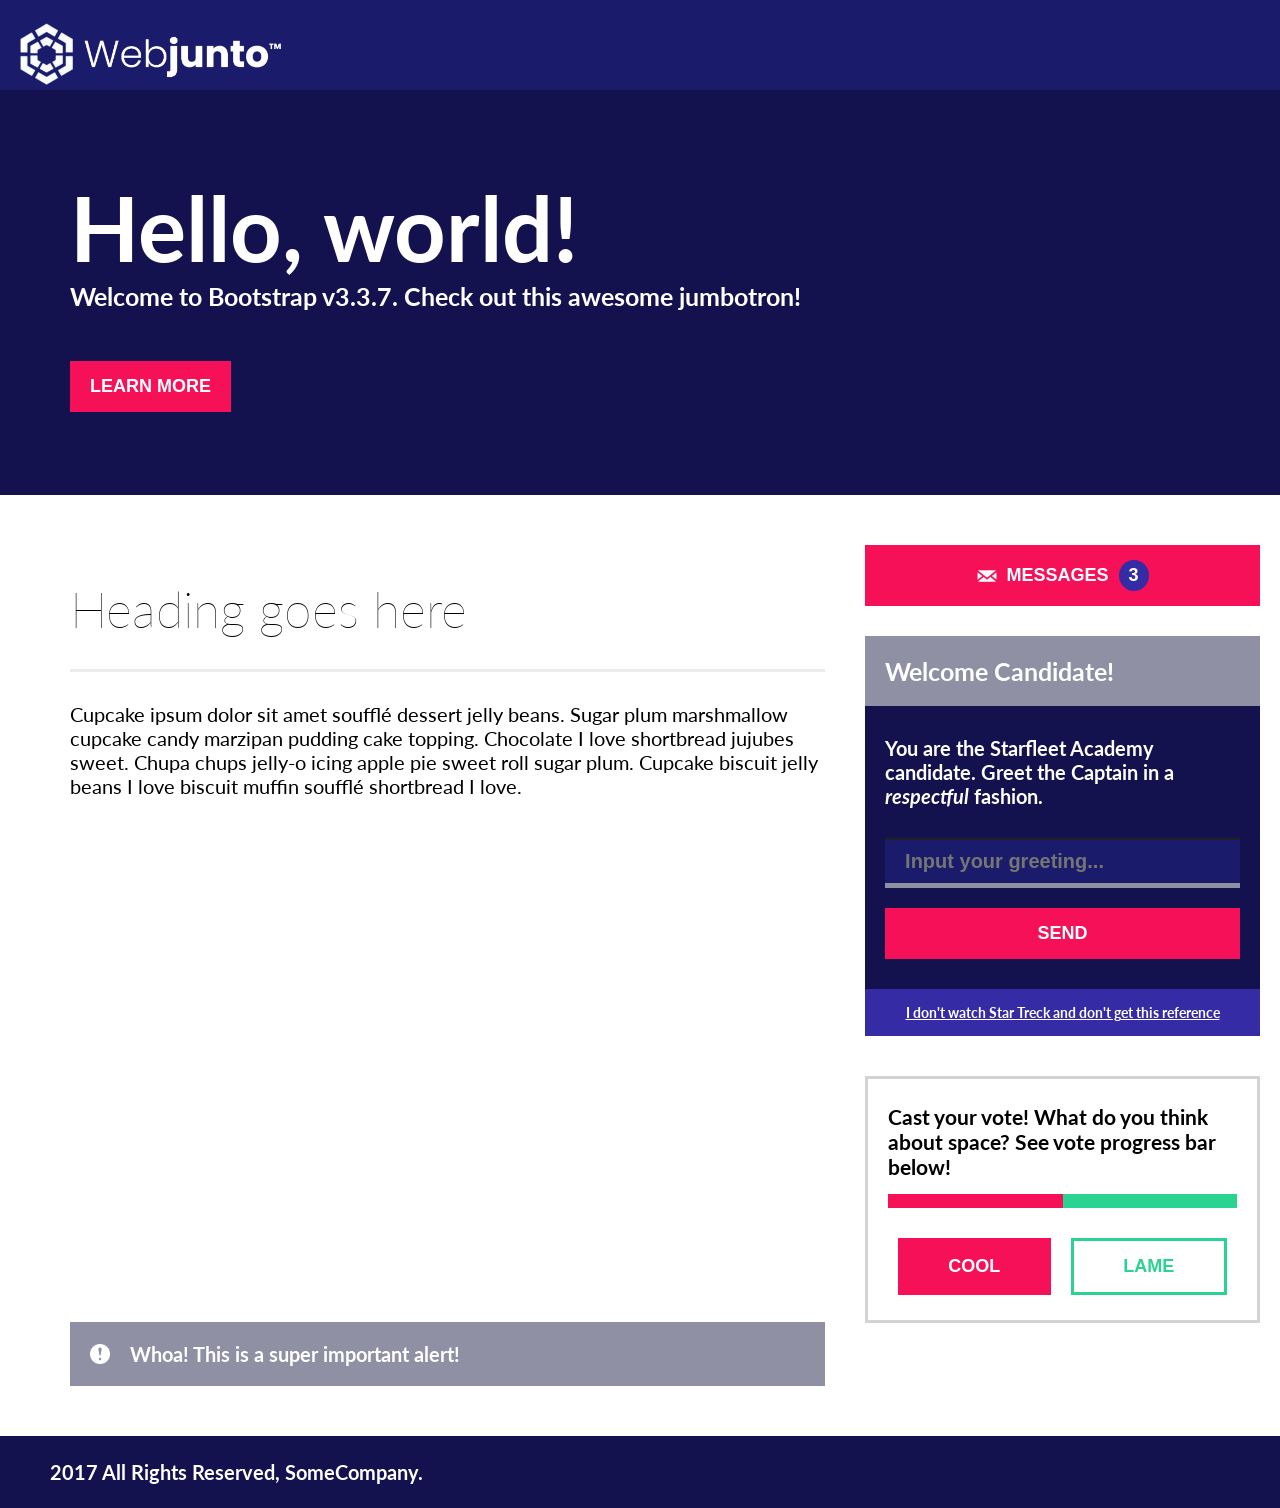
<file: lab 5/index.html>
<!DOCTYPE html>
<html>

<head>
    <title>Laboratory 5</title>
    <link href="https://fonts.googleapis.com/css2?family=Lato:wght@400;700&display=swap" rel="stylesheet">
    <link rel="stylesheet" href="lab5.css">
    <meta name="viewport" content="width=device-width", inital-scale="1.0">
</head>

<body class="font">
    <!--
        header hesgiin deed logotoi heseg
        -->
    <div class="header-top">
        <img src="img/somelogo.png" alt="somelogo">
    </div>
    <!--
        header hesgiin gol medeellin heseg
        -->
    <div class="header-main">
        <div class="column">
            <div class="hello-world font-bold font-white">Hello, world!</div>
            <div class="header-desc font-bold font-white">Welcome to Bootstrap v3.3.7. Check out this awesome jumbotron!
            </div>
            <button class="font-white font-bold" type="button">
                LEARN MORE
            </button>
        </div>
    </div>
    <!--
        gol bie heseg
        -->
    <div class="body">
        <div class="row">
            <!--
                ehnii bagana 
                -->
            <div class="column">
                <h1 class="heading">Heading goes here</h1>
                <p class="paragraph">Cupcake ipsum dolor sit amet soufflé dessert jelly beans. Sugar plum marshmallow
                    cupcake candy marzipan pudding cake topping. Chocolate I love shortbread jujubes sweet. Chupa chups
                    jelly-o icing apple pie sweet roll sugar plum. Cupcake biscuit jelly beans I love biscuit muffin
                    soufflé shortbread I love.</p>
                <iframe src="https://www.youtube.com/embed/icBDYkfxpMs?si=sMCKJIswU8KNMh33" title="YouTube video player"
                    frameborder="0"
                    allow="accelerometer; autoplay; clipboard-write; encrypted-media; gyroscope; picture-in-picture; web-share"
                    referrerpolicy="strict-origin-when-cross-origin" allowfullscreen></iframe>
                <div class="alert font-white font-bold">
                    <img src="img/exclamation-mark-in-a-circle.png" alt="alert icon">
                    Whoa! This is a super important alert!
                </div>
            </div>
            <!--
            2dh bagana
            -->
            <div class="column">
                <button class="font-bold font-white">
                    <img src="img/mail.png" alt="message icon">
                    MESSAGES
                    <div class="notif-number">3</div>
                </button>
                <!--
                2dh baganii bugludug heseg
                -->
                <div class="greet">
                    <div class="column">
                        <div class="greet-head font-white font-bold">Welcome Candidate!</div>
                        <div class="greet-body">
                            <p class="paragraph font-white font-bold">You are the Starfleet Academy candidate. Greet the
                                Captain in a
                                <i>respectful</i> fashion.
                            </p>
                            <input type="text" name="greet" size="70%" placeholder="Input your greeting..."
                                class="font-bold">
                            <button class="font-bold font-white" type="button">SEND</button>
                        </div>
                        <div class="greet-footer font-white font-bold"><u>I don't watch Star Treck and don't get this
                                reference</u></div>
                    </div>
                </div>
                <div class="vote font-bold">
                    Cast your vote! What do you think about space? See vote progress bar below!
                    <div class="row">
                        <div class="progress-bar-left"></div>
                        <div class="progress-bar-right"></div>
                    </div>
                    <div class="row">
                        <button class="button font-white font-bold" type="button">COOL</button>
                        <button class="button font-bold" type="button">LAME</button>
                    </div>
                </div>
            </div>
        </div>
    </div>
    <!--
        dood on bolon "All rights received" ntrtei heseg-->
    <div class="footer font-white font-bold">
        2017 All Rights Reserved, SomeCompany.
    </div>
</body>

</html>
</file>
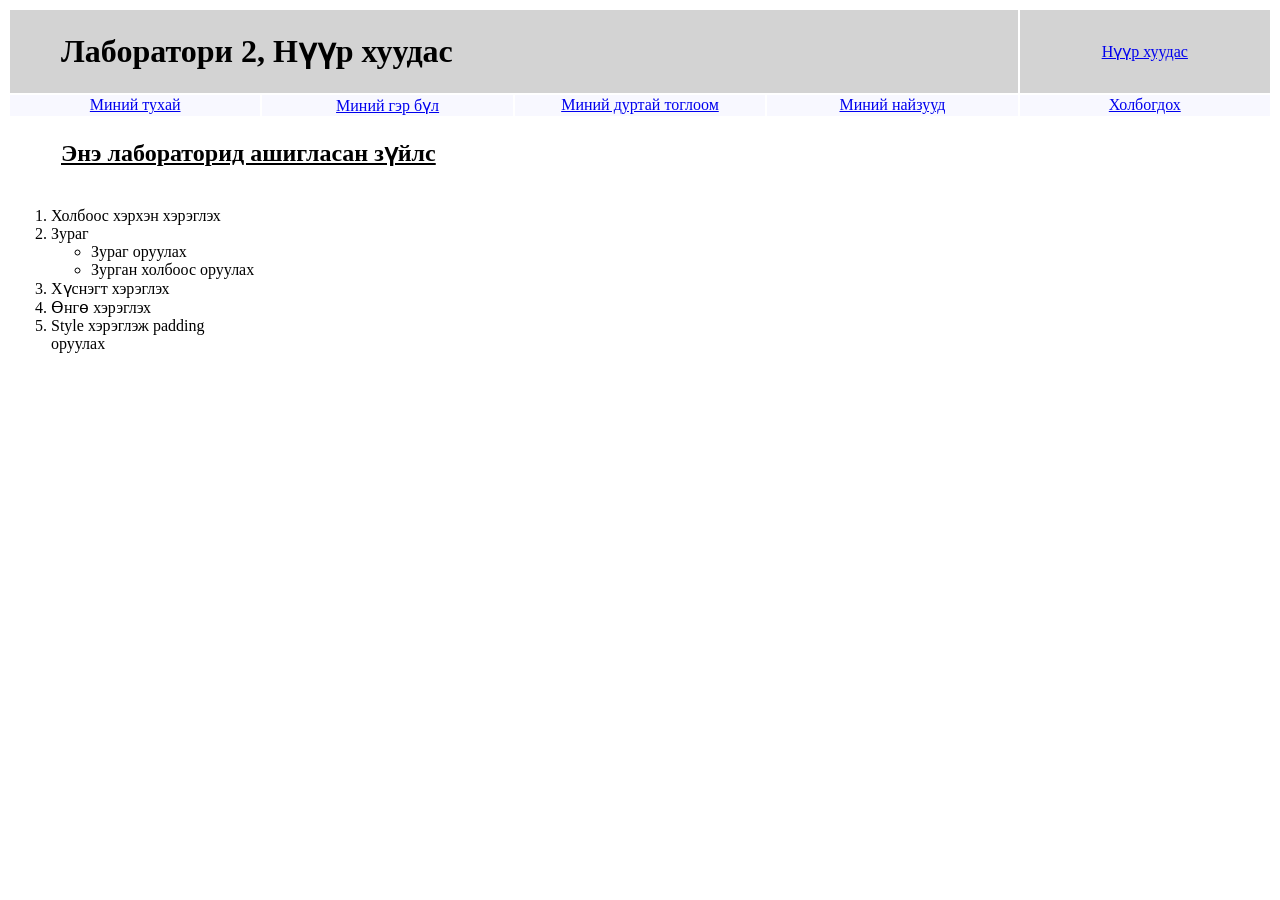
<file: lab1/index.html>
<!DOCTYPE html>
<html>
    <head>
        <title>Nuur huudas</title>
    </head>
    <body>
        <style>
            .zai{
                padding-left: 50px;
            }
        </style>
        <Table width="100%">
            <tr bgcolor="lightgray">
                <td colspan="4" width="80%">
                    <h1 class="zai">Лаборатори 2, Нүүр хуудас</h1>
                </td>
                <td align="center" width="20%">
                    <a href="index.html">Нүүр хуудас</a>
                </td>
            </tr>
            <tr bgcolor="ghostwhite">
                <td witdh="20%" align="center">
                    <a href="miniituhai.html">Миний тухай</a>
                </td>
                <td width="20%" align="center">
                    <a href="gerbul.html">Миний гэр бүл</a>
                </td>
                <td width="20%" align="center">
                    <a href="togloom.html">Миний дуртай тоглоом</a>
                </td>
                <td width="20%" align="center">
                    <a href="naizuud.html">Миний найзууд</a>
                </td>
                <td width="20%" align="center">
                    <a href="holbogdoh.html">Холбогдох</a>
                </td>
            </tr>

            <tr>
                <td colspan="5" width="100%" height="20%">
                    <h2 class="zai"><u>Энэ лабораторид ашигласан зүйлс</u></h2>
                </td>
            </tr>

            <tr>
            <td>
                <ol>
                    <li>Холбоос хэрхэн хэрэглэх</li>
                    <li>Зураг
                        <ul>
                            <li>Зураг оруулах</li>
                            <li>Зурган холбоос оруулах</li>
                        </ul>
                    </li>
                    <li>Хүснэгт хэрэглэх</li>
                    <li>Өнгө хэрэглэх</li>
                    <li>Style хэрэглэж padding оруулах</li>
                </ol>
            </td>
            </tr>
        </Table>
    </body>
</html>
</file>
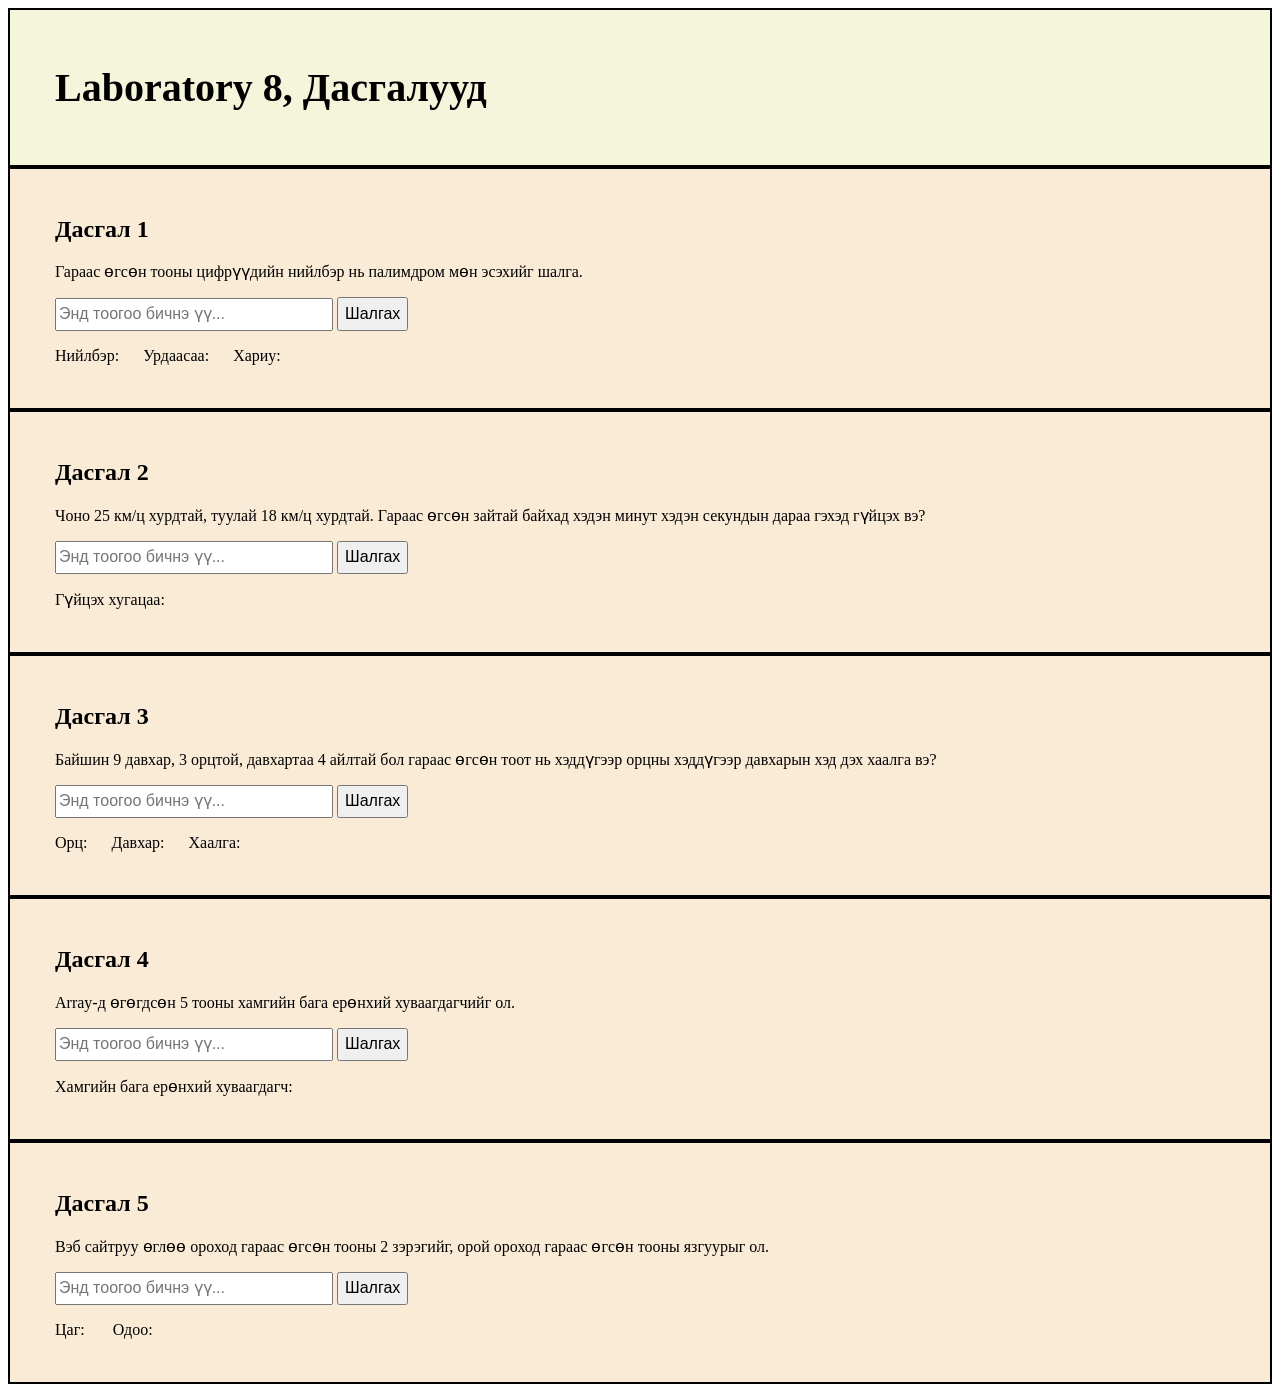
<file: lab8/index.html>
<!DOCTYPE html>
<html>
    <head>
        <title>Laboratory 8</title>
        <meta charset="UTF-8">
        <link rel="stylesheet" href="styles.css">
    </head>

    <body>
        <div class="border">
            <h1>Laboratory 8, Дасгалууд</h1>
        </div>
        <div class="border">
            <h2>Дасгал 1</h2>
            <p>Гараас өгсөн тооны цифрүүдийн нийлбэр нь палимдром мөн эсэхийг шалга.</p>
            <input type="text" placeholder="Энд тоогоо бичнэ үү..." class="text-input" id="das1-input">
            <button class="button" onclick="das1()">Шалгах</button>
            <p>
                Нийлбэр: <span id="das1-sum"></span>&nbsp&nbsp&nbsp&nbsp 
                Урдаасаа: <span id="das1-esreg"></span> &nbsp&nbsp&nbsp&nbsp 
                Хариу: <span id="das1-result"></span></p>
        </div>
        <div class="border">
            <h2>Дасгал 2</h2>
            <p>Чоно 25 км/ц хурдтай, туулай 18 км/ц хурдтай. Гараас өгсөн зайтай байхад хэдэн минут хэдэн секундын дараа гэхэд гүйцэх вэ?</p>
            <input type="text" placeholder="Энд тоогоо бичнэ үү..." class="text-input"id="das2-input">
            <button class="button" onclick="das2()">Шалгах</button>
            <p>
                Гүйцэх хугацаа: <span id="das2-result"></span>
            </p>
        </div>
        <div class="border">
            <h2>Дасгал 3</h2>
            <p>Байшин 9 давхар, 3 орцтой, давхартаа 4 айлтай бол гараас өгсөн тоот нь хэддүгээр орцны хэддүгээр давхарын хэд дэх хаалга вэ?</p>
            <input type="text" placeholder="Энд тоогоо бичнэ үү..." class="text-input" id="das3-input">
            <button class="button" onclick="das3()">Шалгах</button>
            <p>
                Орц: <span id="das3-orts"></span> &nbsp&nbsp&nbsp&nbsp 
                Давхар: <span id="das3-davhar"></span> &nbsp&nbsp&nbsp&nbsp
                Хаалга: <span id="das3-haalga"></span>
            </p>
        </div>
        <div class="border">
            <h2>Дасгал 4</h2>
            <p>Array-д өгөгдсөн 5 тооны хамгийн бага ерөнхий хуваагдагчийг ол.</p>
            <input type="text" placeholder="Энд тоогоо бичнэ үү..." class="text-input" id="das4-input">
            <button class="button" onclick="das4()">Шалгах</button>
            <p>
                Хамгийн бага ерөнхий хуваагдагч: <span id="das4-result"></span>
            </p>
        </div>
        <div class="border">
            <h2>Дасгал 5</h2>
            <p>Вэб сайтруу өглөө ороход гараас өгсөн тооны 2 зэрэгийг, орой ороход гараас өгсөн тооны язгуурыг ол.</p>
            <input type="text" placeholder="Энд тоогоо бичнэ үү..." class="text-input" id="das5-input">
            <button class="button" onclick="das5()">Шалгах</button>
            <p>
                Цаг: <span id="das5-tsag"></span>&nbsp&nbsp&nbsp&nbsp&nbsp
                Одоо: <span id="das5-DoN"></span>&nbsp&nbsp&nbsp&nbsp&nbsp
                <span id="das5-result"></span> 
            </p>
        </div>
        <script src="script.js"></script>
    </body>
</html>
</file>
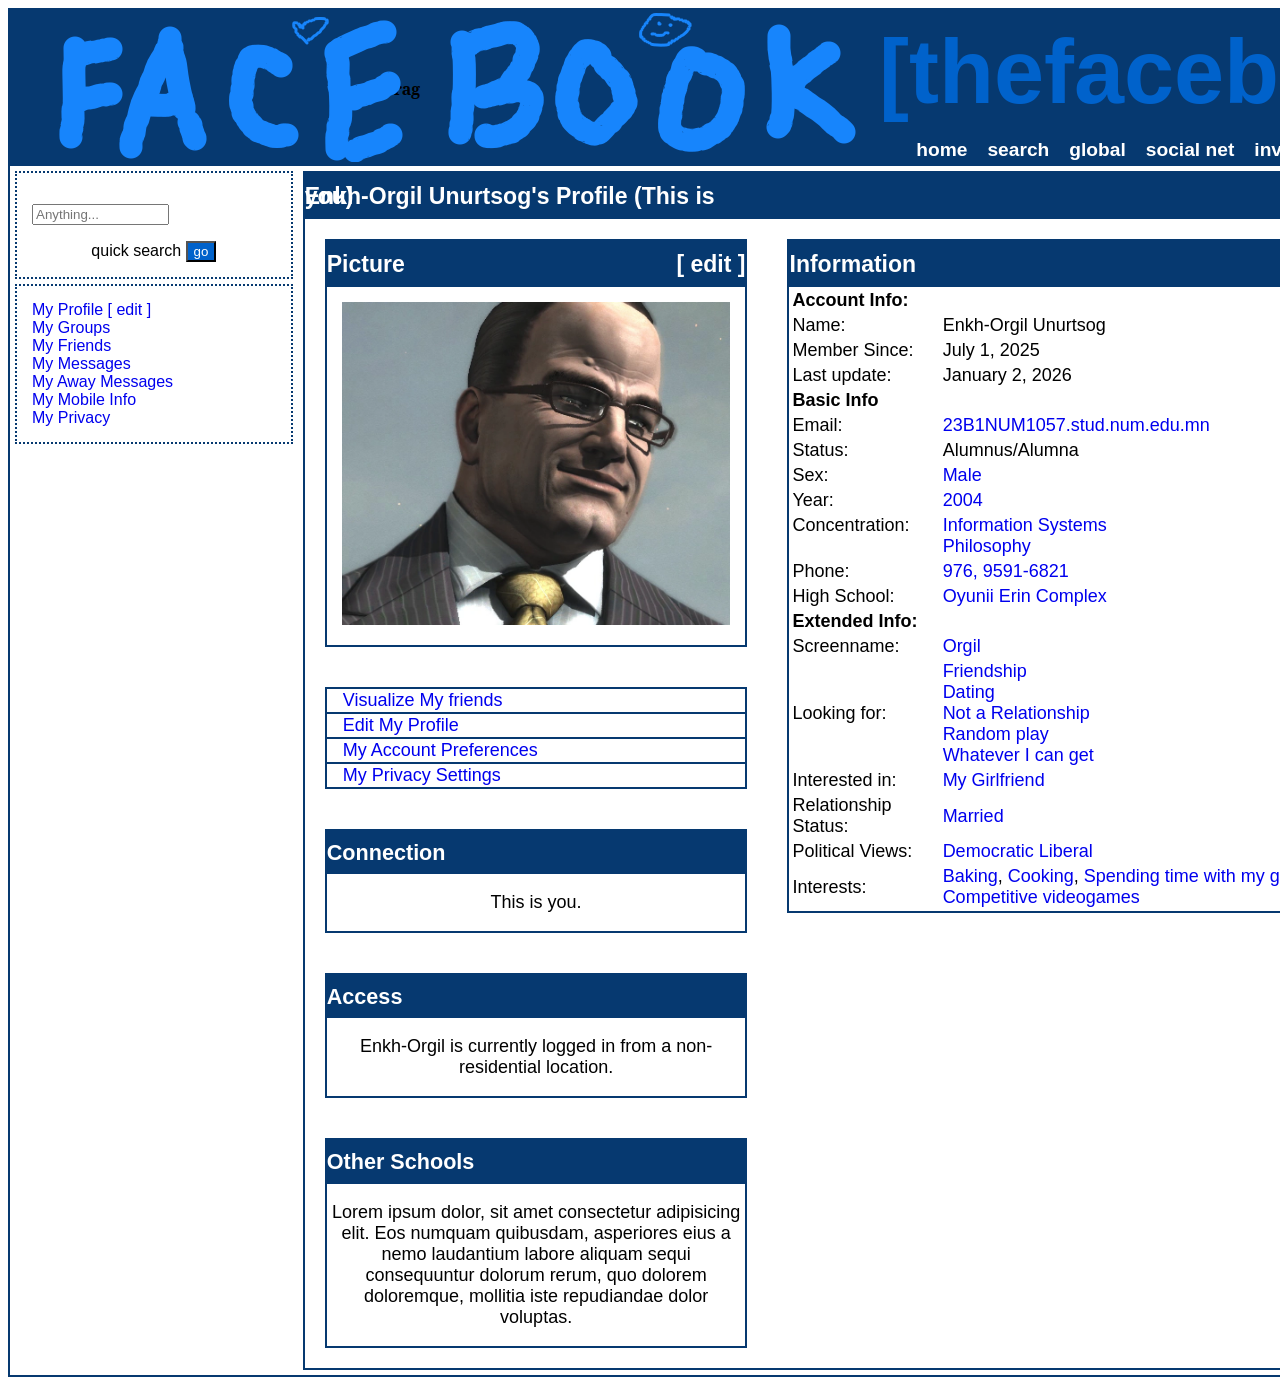
<file: facebook.html>
<!DOCTYPE html>
<html lang="en">

<head>
    <title>Laboratory 3</title>
    <link rel="stylesheet" href="facebook.css">
</head>
<!--
    ene bol deed taliin header heseg
    -->
<table width="100%" class="border" cellpadding="0px" cellspacing="0px">
    <tr class="deepbluebackground">
        <td width="40%" rowspan="2" colspan="2"><img src="img/Untitled.png"></td>
        <td width="60%">
            <h1 align="center">[thefacebook]</h1>
        </td>
    </tr>
    <tr class="deepbluebackground">
        <td>
            <!--
            end [thefacebook] hesgiin door oroh navigation bar
            -->
            <table width="30%" align="center" class="deepbluebackground border" cellpadding="0px" cellspacing="0px"
                style="font-size: larger;">
                <tr>
                    <td style="padding-left: 10px; padding-right: 10px;"><a class="whitefont boldfont font"
                            href="home.html">home</a></td>
                    <td style="padding-left: 10px; padding-right: 10px;"><a class="whitefont boldfont font"
                            href="search.html">search</a></td>
                    <td style="padding-left: 10px; padding-right: 10px;"><a class="whitefont boldfont font"
                            href="global.html">global</a></td>
                    <td style="padding-left: 10px; padding-right: 10px;"><a class="whitefont boldfont font"
                            href="socialnet.html">social&nbsp;net</a></td>
                    <td style="padding-left: 10px; padding-right: 10px;"><a class="whitefont boldfont font"
                            href="invite.html">invite</a></td>
                    <td style="padding-left: 10px; padding-right: 10px;"><a class="whitefont boldfont font"
                            href="faq.html">faq</a></td>
                    <td style="padding-left: 10px; padding-right: 10px;"><a class="whitefont boldfont font"
                            href="logout.html">logout</a></td>
                </tr>
            </table>
        </td>
    </tr>
    <!--
            Biy heseg
            -->
    <tr>
        <!--
                zuun taliin navigation bar bolon seatch
                -->
        <td valign="top" align="center" width="10%" padding="40px">
            <table width="100%" cellpadding="5px" cellspacing="5px">
                <tr>
                    <!--
                            quick search bar
                            -->
                    <td class="tasarhaiBorder padding font">
                        <form action="search">
                            <p>
                                <input type="text" name="search" size="15" placeholder="Anything...">
                            </p>
                            <p align="center" style="margin: 0; padding: 0">
                                quick search
                                <input type="submit" value="go" class="font, whitefont"
                                    style=" background-color: #0062cb;">
                            </p>
                        </form>
                    </td>
                </tr>
                <tr>
                    <!--
                            naviagtion list
                            -->
                    <td class="tasarhaiBorder font padding">
                        <ul>
                            <li><a href="myprofile.html">My Profile</a> <a href="profileedit.html">[ edit ] </a></li>
                            <li><a href="mygroups.html">My Groups</a></li>
                            <li><a href="myfriends.html">My Friends</a></li>
                            <li><a href="mymessages.html">My Messages</a></li>
                            <li><a href="myawaymessages.html">My Away Messages</a></li>
                            <li><a href="mymobileinfo.html">My Mobile Info</a></li>
                            <li><a href="myprivacy.html">My Privacy</a></li>
                        </ul>
                    </td>
                </tr>
            </table>
        </td>
        <!--
                biy heseg (article)
                -->
        <td style="padding: 5px;" colspan="4" valign="top">
            <table class="border" width="100%" cellpadding="0px" cellspacing="0px">
                <tr style="font-size: larger;">
                    <td style="font-size: larger;" class=" font whitefont deepbluebackground boldfont removepadding">
                        <p>Enkh-Orgil Unurtsog's Profile (This is you)</p>
                    </td>
                    <td style="font-size: larger;" class="deepbluebackground textright whitefont font boldfont">
                        Scranton
                    </td>
                </tr>
                <tr style="font-size: larger;">
                    <!--
                    profile dotorh zuragnii hesgiin garcig
                    -->
                    <td style="padding: 20px;" valign="top" witdh="40%">
                        <table class="border" width="100%" cellpadding="0px" cellspacing="0px">
                            <tr>
                                <td style="font-size: larger;" class=" font whitefont deepbluebackground removepadding boldfont">
                                    <p>Picture</p>
                                </td>
                                <td style="font-size: larger;" class=" removepadding deepbluebackground textright">
                                    <a class="font whitefont boldfont" href="pictureedit.html">[ edit ]</a>
                                </td>
                            </tr>
                            <!--
                            zuragaa oruulah heseg
                            -->
                            <tr>
                                <td colspan="2" class="padding"><img src="img/ArmstrongPortrait.webp" width="100%"
                                        height="autopx" alt="Profile zurag"> </td>
                            </tr>
                        </table>
                    </td>
                    <!--
                    information hesgiin garcig
                    -->
                    <td style="padding: 20px;" valign="top" width="60%" rowspan="5">
                        <table class="border" width="100%" cellpadding="0px" cellspacing="0px">
                            <tr>
                                <td style="font-size: larger;" class=" font whitefont deepbluebackground removepadding boldfont">
                                    <p>Information</p>
                                </td>
                                <td style="font-size: larger;" class=" removepadding deepbluebackground textright">
                                    <a class="font whitefont boldfont" href="informationedit.html">[ edit ]</a>
                                </td>
                            </tr>
                            <!--
                            information hesgiin medeelel
                            -->
                            <tr>
                                <td colspan="2">
                                    <table style="font-size: large; text-align: left;" width="100%" class="font">
                                        <!--
                                        account info heseg
                                        -->
                                        <tr>
                                            <td class="boldfont">
                                                Account Info:
                                            </td>
                                        </tr>
                                        <tr>
                                            <td>Name:</td>
                                            <td>Enkh-Orgil Unurtsog</td>
                                        </tr>
                                        <tr>
                                            <td>Member Since:</td>
                                            <td>July 1, 2025</td>
                                        </tr>
                                        <tr>
                                            <td>Last update:</td>
                                            <td>January 2, 2026</td>
                                        </tr>
                                        <!--
                                        basic info heseg
                                        -->
                                        <tr>
                                            <td class="boldfont">Basic Info</td>
                                            <td style="text-align: right;"> <a href="profileedit.html">[ edit ]</a></td>
                                        </tr>
                                        <tr>
                                            <td>Email:</td>
                                            <td><a href="mailto:23b1num1057.stud.num.edu.mn">23B1NUM1057.stud.num.edu.mn</a></td>
                                        </tr>
                                        <tr>
                                            <td>Status:</td>
                                            <td>Alumnus/Alumna</td>
                                        </tr>
                                        <tr>
                                            <td>Sex:</td>
                                            <td><a href="male.html">Male</a></td>
                                        </tr>
                                        <tr>
                                            <td>Year:</td>
                                            <td><a href="2005.html">2004</a></td>
                                        </tr>
                                        <tr>
                                            <td valign="top">Concentration:</td>
                                            <td><a href="informationSystems.html">Information Systems</a><br><a href="philosophy.html">Philosophy</a></td>
                                        </tr>
                                        <tr>
                                            <td>Phone:</td>
                                            <td><a href="utas.html">976, 9591-6821</a></td>
                                        </tr>
                                        <tr>
                                            <td>High School:</td>
                                            <td><a href="oyuniiErinComplex.html">Oyunii Erin Complex</a></td>
                                        </tr>
                                        <!--
                                        Extended info heseg
                                        -->
                                        <tr>
                                            <td class="boldfont">Extended Info:</td>
                                            <td style="text-align: right;"><a href="profileedit.html">[ edit ]</a></td>
                                        </tr>
                                        <tr>
                                            <td>Screenname:</td>
                                            <td><a href="index.html">Orgil</a></td>
                                        </tr>
                                        <tr>
                                            <td>Looking for:</td>
                                            <td>
                                                <a href="friendship.html">Friendship</a><br>
                                                <a href="dating.html">Dating</a><br>
                                                <a href="norelationship.html">Not a Relationship</a><br>
                                                <a href="randplay.html">Random play</a><br>
                                                <a href="whatever.html">Whatever I can get</a>
                                            </td>
                                        </tr>
                                        <tr>
                                            <td>Interested in:</td>
                                            <td><a href="gf.html">My Girlfriend</a></td>
                                        </tr>
                                        <tr>
                                            <td>Relationship Status:</td>
                                            <td><a href="married.html">Married</a></td>
                                        </tr>
                                        <tr>
                                            <td>Political Views:</td>
                                            <td><a href="democracy.html">Democratic Liberal</a></td>
                                        </tr>
                                        <tr>
                                            <td>Interests:</td>
                                            <td>
                                                <a href="baking.html">Baking</a>,
                                                <a href="cooking.html">Cooking</a>,
                                                <a href="gftime.html">Spending time with my girlfriend</a>,
                                                <a href="esports.html">Competitive videogames</a>
                                            </td>
                                        </tr>
                                    </table>
                                </td>
                            </tr>
                        </table>
                    </td>
                </tr>
                <!--
                zurag doorh husnegt
                -->
                <tr>
                    <td style="padding: 20px">
                        <table style="font-size: large;" class="border font" width="100%" cellspacing="0px">
                            <tr>
                                <td class="cellborder"> <a style="padding-left: 15px; padding-right: 5px;"
                                        href="friendlist.html">Visualize My friends</a></td>
                            </tr>
                            <tr>
                                <td class="cellborder"> <a style="padding-left: 15px; padding-right: 5px;"
                                        href="profileedit.html">Edit My Profile</a></td>
                            </tr>
                            <tr>
                                <td class="cellborder"> <a style="padding-left: 15px; padding-right: 5px;"
                                        href="accountpreference.html"> My Account Preferences</a></td>
                            </tr>
                            <tr>
                                <td class="cellborder"> <a style="padding-left: 15px; padding-right: 5px;"
                                        href="privacysettings.html">My Privacy Settings</a></td>
                            </tr>
                        </table>
                    </td>
                </tr>
                <!--
                connection heseg
                -->
                <tr>
                    <td style="padding: 20px; font-size: large;" valign="top" witdh="100%">
                        <table class="border" width="100%" cellpadding="0px" cellspacing="0px">
                            <tr>
                                <td width="100%" style="font-size: larger;" class=" font whitefont deepbluebackground removepadding boldfont">
                                    <p>Connection</p>
                                </td>
                            </tr>
                            <tr>
                                <td>
                                    <p class="font" align="center"> This is you.</p>
                                </td>
                            </tr>
                        </table>
                    </td>
                </tr>
                <!--
                Access heseg
                -->
                <tr>
                    <td style="padding: 20px; font-size: large;" valign="top" witdh="100%">
                        <table class="border" width="100%" cellpadding="0px" cellspacing="0px">
                            <tr>
                                <td width="100%" style="font-size: larger;" class="font whitefont deepbluebackground removepadding boldfont">
                                    <p>Access</p>
                                </td>
                            </tr>
                            <tr>
                                <td class="font">
                                    <p align="center"> Enkh-Orgil is currently logged in from a non-residential
                                        location.</p>
                                </td>
                            </tr>
                        </table>
                    </td>
                </tr>
                <!--
                Other schools heseg
                -->
                <tr>
                    <td style="padding: 20px; font-size: large;" valign="top" witdh="100%">
                        <table class="border" width="100%" cellpadding="0px" cellspacing="0px">
                            <tr>
                                <td width="100%" style="font-size: larger;"
                                    class="font whitefont deepbluebackground removepadding boldfont">
                                    <p>Other Schools</p>
                                </td>
                            </tr>
                            <tr>
                                <td class="font">
                                    <p align="center"> Lorem ipsum dolor, sit amet consectetur adipisicing elit. Eos
                                        numquam quibusdam, asperiores eius a nemo laudantium labore aliquam sequi
                                        consequuntur dolorum rerum, quo dolorem doloremque, mollitia iste repudiandae
                                        dolor voluptas.</p>
                                </td>
                            </tr>
                        </table>
                    </td>
                </tr>
            </table>
        </td>
</table>

</html>
</file>
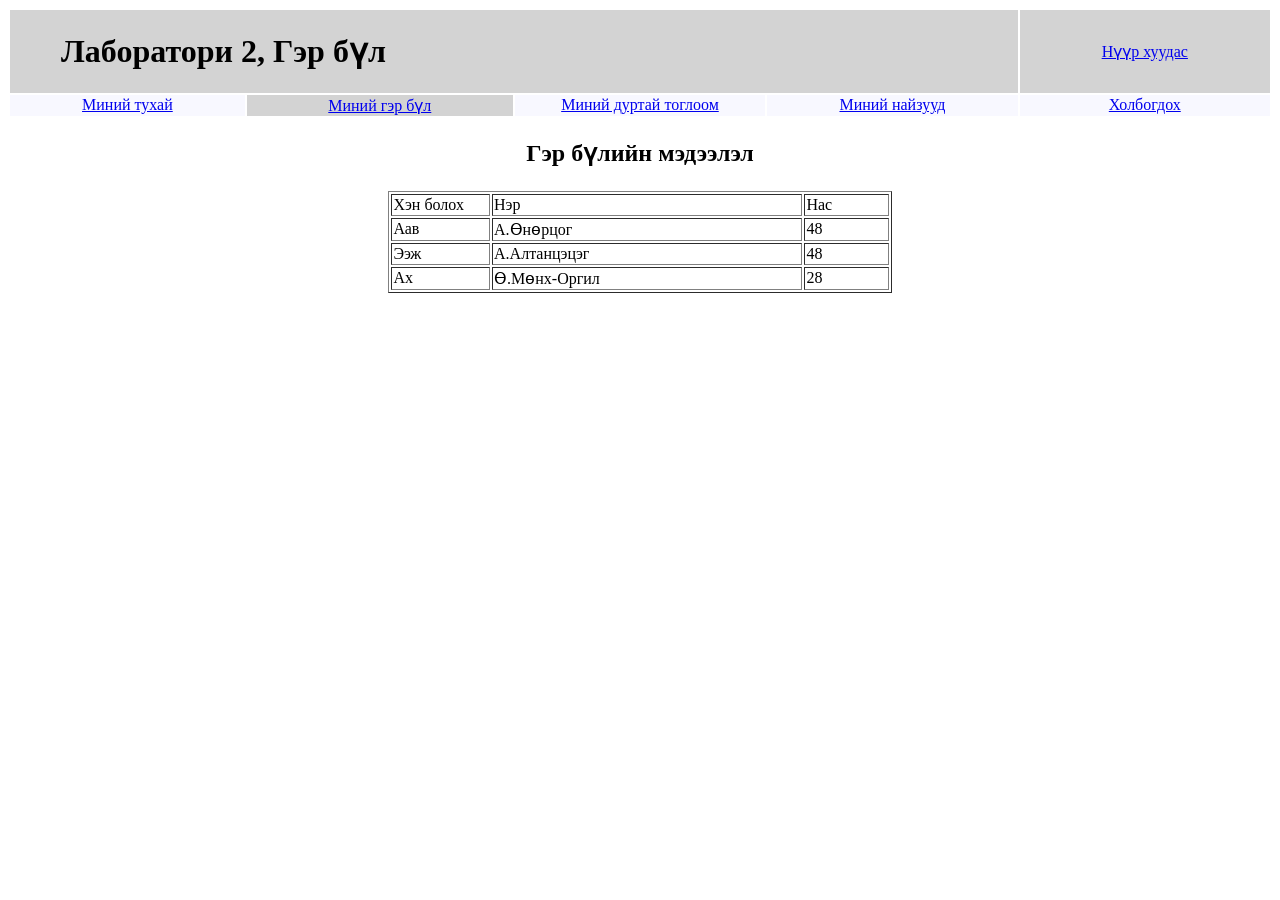
<file: gerbul.html>
<!DOCTYPE html>
<html>
    <head>
        <title>Ger bul</title>
    </head>
    <body>
       <style>
            .zai{
                padding-left: 50px;
            }
        </style>
        <Table width="100%">
            <tr  bgcolor="lightgray">
                <td colspan="4" width="80%">
                    <h1 class="zai">Лаборатори 2, Гэр бүл</h1>
                </td>
                <td align="center" width="20%">
                    <a href="index.html">Нүүр хуудас</a>
                </td>
            </tr>
            <tr bgcolor="ghostwhite">
            <td witdh="20%" align="center">
                <a href="miniituhai.html">Миний тухай</a>
            </td>
            <td witdh="20%" align="center" bgcolor="lightgray">
                <a href="gerbul.html">Миний гэр бүл</a>
            </td>
            <td width="20%" align="center">
                <a href="togloom.html">Миний дуртай тоглоом</a>
            </td>
            <td width="20%" align="center">
                <a href="naizuud.html">Миний найзууд</a>
            </td>
            <td width="20%" align="center">
                <a href="holbogdoh.html">Холбогдох</a>
            </td>
            </tr>

            <tr>
                <td width="100%" colspan="5" align="center"><h2>Гэр бүлийн мэдээлэл</h2></td>
            </tr>
            <tr>
                <td width="100%" colspan="5" align="center">
                    <table border="1px" width="40%">
                        <tr>
                            <td width="20%">Хэн болох</td>
                            <td>Нэр</td>
                            <td>Нас</td>
                        </tr>
                        <tr>
                            <td>Аав</td>
                            <td>А.Өнөрцог</td>
                            <td>48</td>
                        </tr>
                        <tr>
                            <td>Ээж</td>
                            <td>А.Алтанцэцэг</td>
                            <td>48</td>
                        </tr>
                        <tr>
                            <td>Ах</td>
                            <td>Ө.Мөнх-Оргил</td>
                            <td>28</td>
                        </tr>
                    </table>
                </td>
            </tr>
        </Table>
    </body>
</html>
</file>
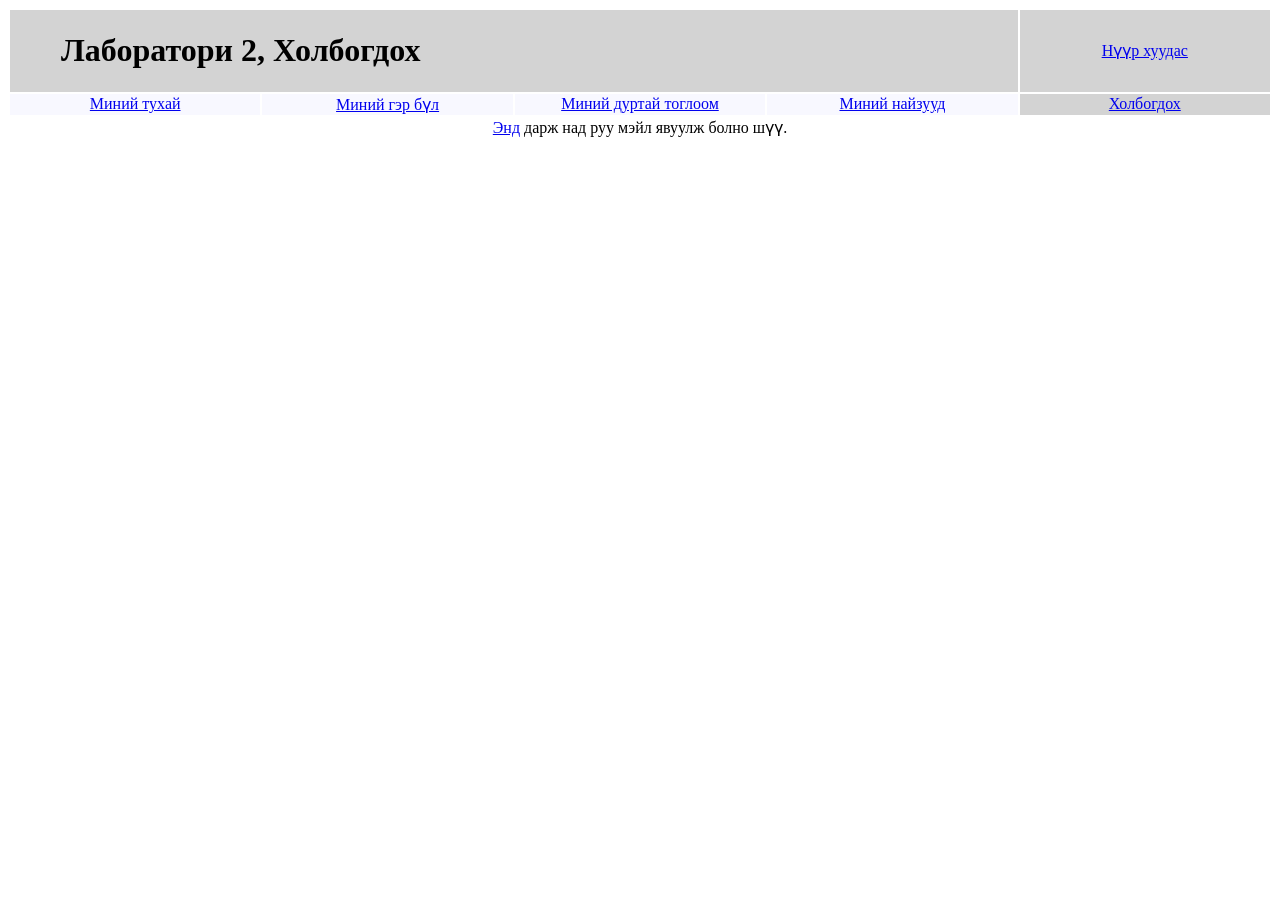
<file: holbogdoh.html>
<!DOCTYPE html>
<html>
    <head>
        <title>Holbogdoh</title>
    </head>
    <body>
       <style>
            .zai{
                padding-left: 50px;
            }
        </style>
        <Table width="100%">
            <tr  bgcolor="lightgray">
                <td colspan="4" width="80%">
                    <h1 class="zai">Лаборатори 2, Холбогдох</h1>
                </td>
                <td align="center" width="20%">
                    <a href="index.html">Нүүр хуудас</a>
                </td>
            </tr>
            <tr bgcolor="ghostwhite">
            <td witdh="20%" align="center">
                <a href="miniituhai.html">Миний тухай</a>
            </td>
            <td width="20%" align="center">
                <a href="gerbul.html">Миний гэр бүл</a>
            </td>
            <td width="20%" align="center">
                <a href="togloom.html">Миний дуртай тоглоом</a>
            </td>
            <td width="20%" align="center">
                <a href="naizuud.html">Миний найзууд</a>
            </td>
            <td witdh="20%" align="center" bgcolor="lightgray">
                <a href="holbogdoh.html">Холбогдох</a>
            </td>
            </tr>

            <tr>
                <td width="100%" align="center" colspan="5">
                    <a href="mailto:23B1NUM1057@stud.num.edu.mn">Энд</a> дарж над руу мэйл явуулж болно шүү.
                </td>
            </tr>
        </Table>
    </body>
</html>
</file>
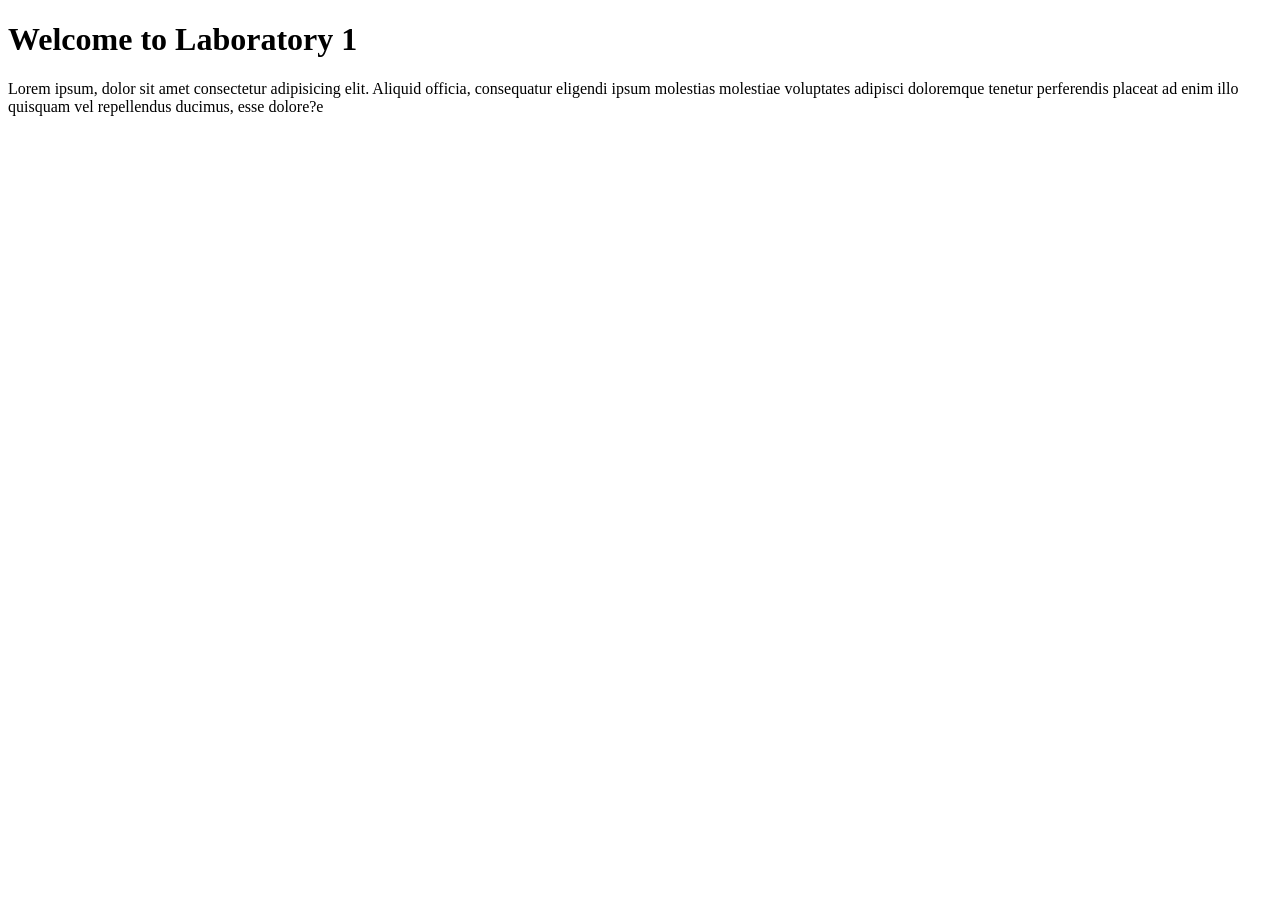
<file: lab1.html>
<!DOCTYPE html>
<html>
<head>
    <title>Welcome to Internet Technology Fundimentals </title>
</head>

<body>
    <h1>Welcome to Laboratory 1</h1>
    <p>Lorem ipsum, dolor sit amet consectetur adipisicing elit. Aliquid officia, consequatur eligendi ipsum molestias
        molestiae voluptates adipisci doloremque tenetur perferendis placeat ad enim illo quisquam vel repellendus
        ducimus, esse dolore?e</p>
</body>
</html>
</file>
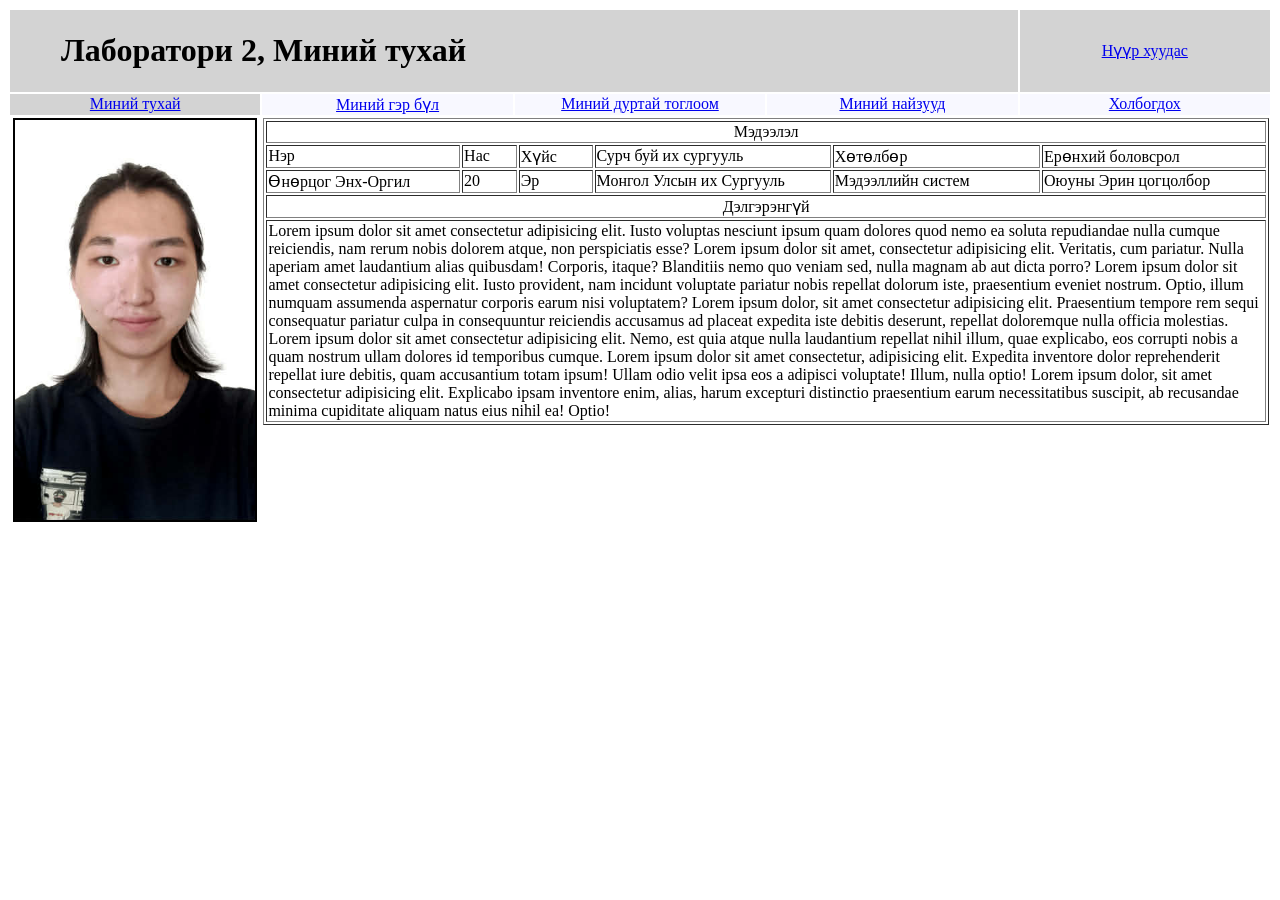
<file: miniituhai.html>
<!DOCTYPE html>
<html>
    <head>
        <title>Minii tuhai</title>
    </head>
    <body>
        <style>
            .zai{
                padding-left: 50px;
            }
        </style>
        <Table width="100%">
            <tr  bgcolor="lightgray">
                <td colspan="4" width="80%">
                    <h1 class="zai">Лаборатори 2, Миний тухай</h1>
                </td>
                <td align="center" width="20%">
                    <a href="index.html">Нүүр хуудас</a>
                </td>
            </tr>
            <tr bgcolor="ghostwhite">
            <td witdh="20%" align="center" bgcolor="lightgray">
                <a href="miniituhai.html">Миний тухай</a>
            </td>
            <td width="20%" align="center">
                <a href="gerbul.html">Миний гэр бүл</a>
            </td>
            <td width="20%" align="center">
                <a href="togloom.html">Миний дуртай тоглоом</a>
            </td>
            <td width="20%" align="center">
                <a href="naizuud.html">Миний найзууд</a>
            </td>
            <td width="20%" align="center">
                <a href="holbogdoh.html">Холбогдох</a>
            </td>
            </tr>

            <tr>
                <td align="center" width="20%">
                    <img border="2px" src="img/tsarai.jpeg" width="auto" height="400px" alt="Миний зураг байх ёстой байсан">
                </td>
                <td colspan="4" width="80%" style="vertical-align: top;">
                    <table border="1px" width="100%">
                        <tr>
                            <td align="center" colspan="6">Мэдээлэл</td>
                        </tr>
                        <tr>
                            <td>Нэр</td>
                            <td>Нас</td>
                            <td>Хүйс</td>
                            <td>Сурч буй их сургууль</td>
                            <td>Хөтөлбөр</td>
                            <td>Ерөнхий боловсрол</td>
                        </tr> 
                        <tr>
                            <td>Өнөрцог Энх-Оргил</td>
                            <td>20</td>
                            <td>Эр</td>
                            <td>Монгол Улсын их Сургууль</td>
                            <td>Мэдээллийн систем</td>
                            <td>Оюуны Эрин цогцолбор</td>
                        </tr><tr>
                            <td align="center" colspan="6">Дэлгэрэнгүй</td>
                        </tr>
                        <tr>
                            <td colspan="6">Lorem ipsum dolor sit amet consectetur adipisicing elit. Iusto voluptas nesciunt ipsum quam dolores quod nemo ea soluta
                            repudiandae nulla cumque reiciendis, nam rerum nobis dolorem atque, non perspiciatis esse? Lorem ipsum dolor sit amet,
                            consectetur adipisicing elit. Veritatis, cum pariatur. Nulla aperiam amet laudantium alias quibusdam! Corporis, itaque?
                            Blanditiis nemo quo veniam sed, nulla magnam ab aut dicta porro? Lorem ipsum dolor sit amet consectetur adipisicing
                            elit. Iusto provident, nam incidunt voluptate pariatur nobis repellat dolorum iste, praesentium eveniet nostrum. Optio,
                            illum numquam assumenda aspernatur corporis earum nisi voluptatem? Lorem ipsum dolor, sit amet consectetur adipisicing
                            elit. Praesentium tempore rem sequi consequatur pariatur culpa in consequuntur reiciendis accusamus ad placeat expedita
                            iste debitis deserunt, repellat doloremque nulla officia molestias. Lorem ipsum dolor sit amet consectetur adipisicing
                            elit. Nemo, est quia atque nulla laudantium repellat nihil illum, quae explicabo, eos corrupti nobis a quam nostrum
                            ullam dolores id temporibus cumque. Lorem ipsum dolor sit amet consectetur, adipisicing elit. Expedita inventore dolor
                            reprehenderit repellat iure debitis, quam accusantium totam ipsum! Ullam odio velit ipsa eos a adipisci voluptate!
                            Illum, nulla optio! Lorem ipsum dolor, sit amet consectetur adipisicing elit. Explicabo ipsam inventore enim, alias,
                            harum excepturi distinctio praesentium earum necessitatibus suscipit, ab recusandae minima cupiditate aliquam natus eius
                            nihil ea! Optio!</td>
                        </tr>
                    </table>
                </td>
            </tr>
        </Table>
    </body>
</html>
</file>
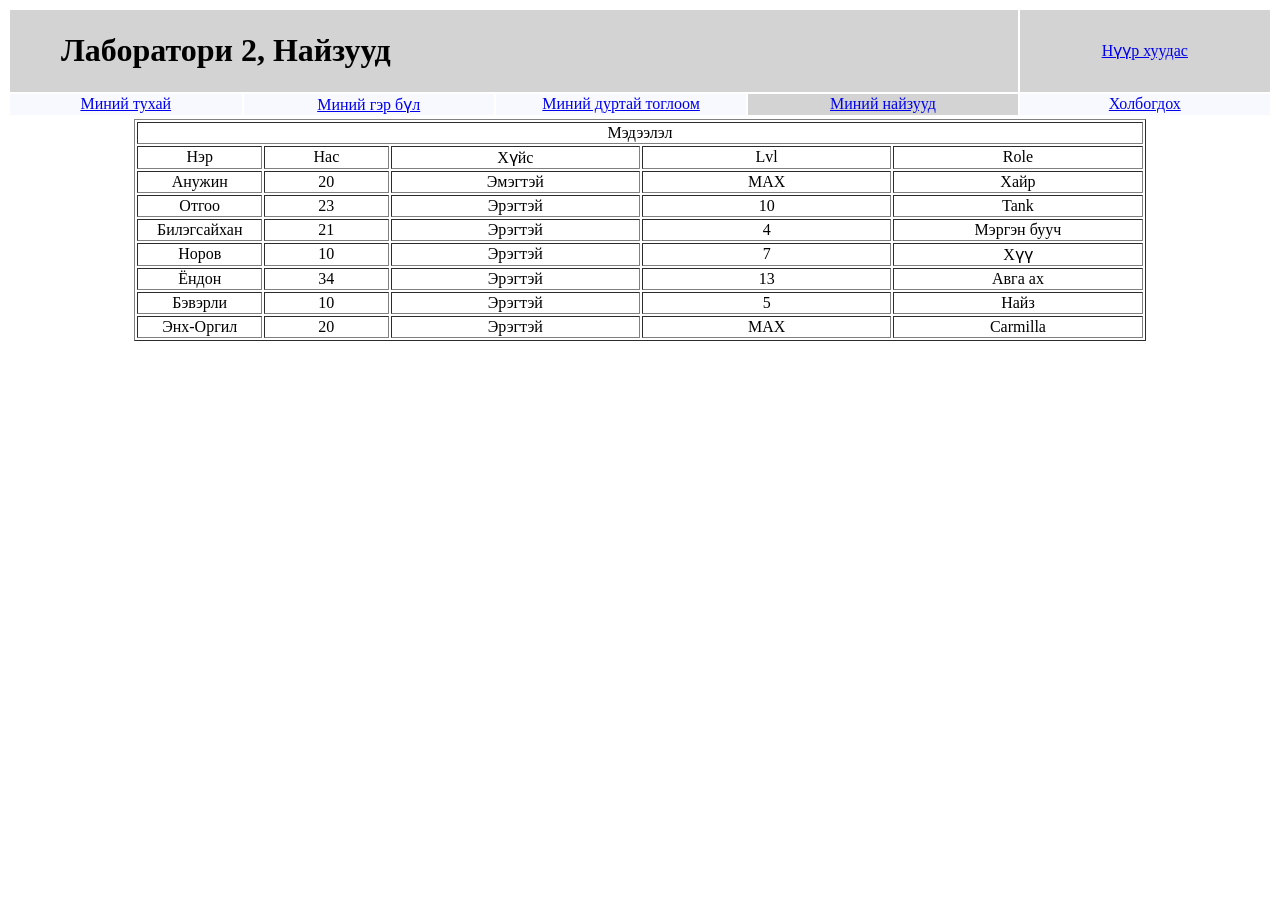
<file: naizuud.html>
<!DOCTYPE html>
<html>
    <head>
        <title>Minii naizuud</title>
    </head>
    <body>
       <style>
            .zai{
                padding-left: 50px;
            }
        </style>
        <Table width="100%">
            <tr  bgcolor="lightgray">
                <td colspan="4" width="80%">
                    <h1 class="zai">Лаборатори 2, Найзууд</h1>
                </td>
                <td align="center" width="20%">
                    <a href="index.html">Нүүр хуудас</a>
                </td>
            </tr>
            <tr bgcolor="ghostwhite">
            <td witdh="20%" align="center">
                <a href="miniituhai.html">Миний тухай</a>
            </td>
            <td width="20%" align="center">
                <a href="gerbul.html">Миний гэр бүл</a>
            </td>
            <td width="20%" align="center">
                <a href="togloom.html">Миний дуртай тоглоом</a>
            </td>
            <td witdh="20%" align="center" bgcolor="lightgray">
                <a href="naizuud.html">Миний найзууд</a>
            </td>
            <td width="20%" align="center">
                <a href="holbogdoh.html">Холбогдох</a>
            </td>
            </tr>
            <tr>
                <table align="center" border="1px" width="80%">
                    <tr >
                        <td colspan="5" align="center">Мэдээлэл</td>
                    </tr>
                    <tr>
                        <td width="10%" align="center">Нэр</td>
                        <td width="10%" align="center">Нас</td>
                        <td width="20%" align="center">Хүйс</td>
                        <td width="20%" align="center">Lvl</td>
                        <td width="20%" align="center">Role</td>
                    </tr>
                    <tr>
                        <td width="10%" align="center">Анужин</td>
                        <td width="10%" align="center">20</td>
                        <td width="20%" align="center">Эмэгтэй</td>
                        <td width="20%" align="center">MAX</td>
                        <td width="20%" align="center">Хайр</td>
                    </tr>
                    <tr>
                        <td width="10%" align="center">Отгоо</td>
                        <td width="10%" align="center">23</td>
                        <td width="20%" align="center">Эрэгтэй</td>
                        <td width="20%" align="center">10</td>
                        <td width="20%" align="center">Tank</td>
                    </tr>
                    <tr>
                        <td width="10%" align="center">Билэгсайхан</td>
                        <td width="10%" align="center">21</td>
                        <td width="20%" align="center">Эрэгтэй</td>
                        <td width="20%" align="center">4</td>
                        <td width="20%" align="center">Мэргэн бууч</td>
                    </tr>
                    <tr>
                        <td width="10%" align="center">Норов</td>
                        <td width="10%" align="center">10</td>
                        <td width="20%" align="center">Эрэгтэй</td>
                        <td width="20%" align="center">7</td>
                        <td width="20%" align="center">Хүү</td>
                    </tr>
                    <tr>
                        <td width="10%" align="center">Ёндон</td>
                        <td width="10%" align="center">34</td>
                        <td width="20%" align="center">Эрэгтэй</td>
                        <td width="20%" align="center">13</td>
                        <td width="20%" align="center">Авга ах</td>
                    </tr>
                    <tr>
                        <td width="10%" align="center">Бэвэрли</td>
                        <td width="10%" align="center">10</td>
                        <td width="20%" align="center">Эрэгтэй</td>
                        <td width="20%" align="center">5</td>
                        <td width="20%" align="center">Найз</td>
                    </tr>
                    <tr>
                        <td width="10%" align="center">Энх-Оргил</td>
                        <td width="10%" align="center">20</td>
                        <td width="20%" align="center">Эрэгтэй</td>
                        <td width="20%" align="center">МАХ</td>
                        <td width="20%" align="center">Carmilla</td>
                    </tr>   
                </table>
            </tr>
        </Table>
    </body>
</html>
</file>
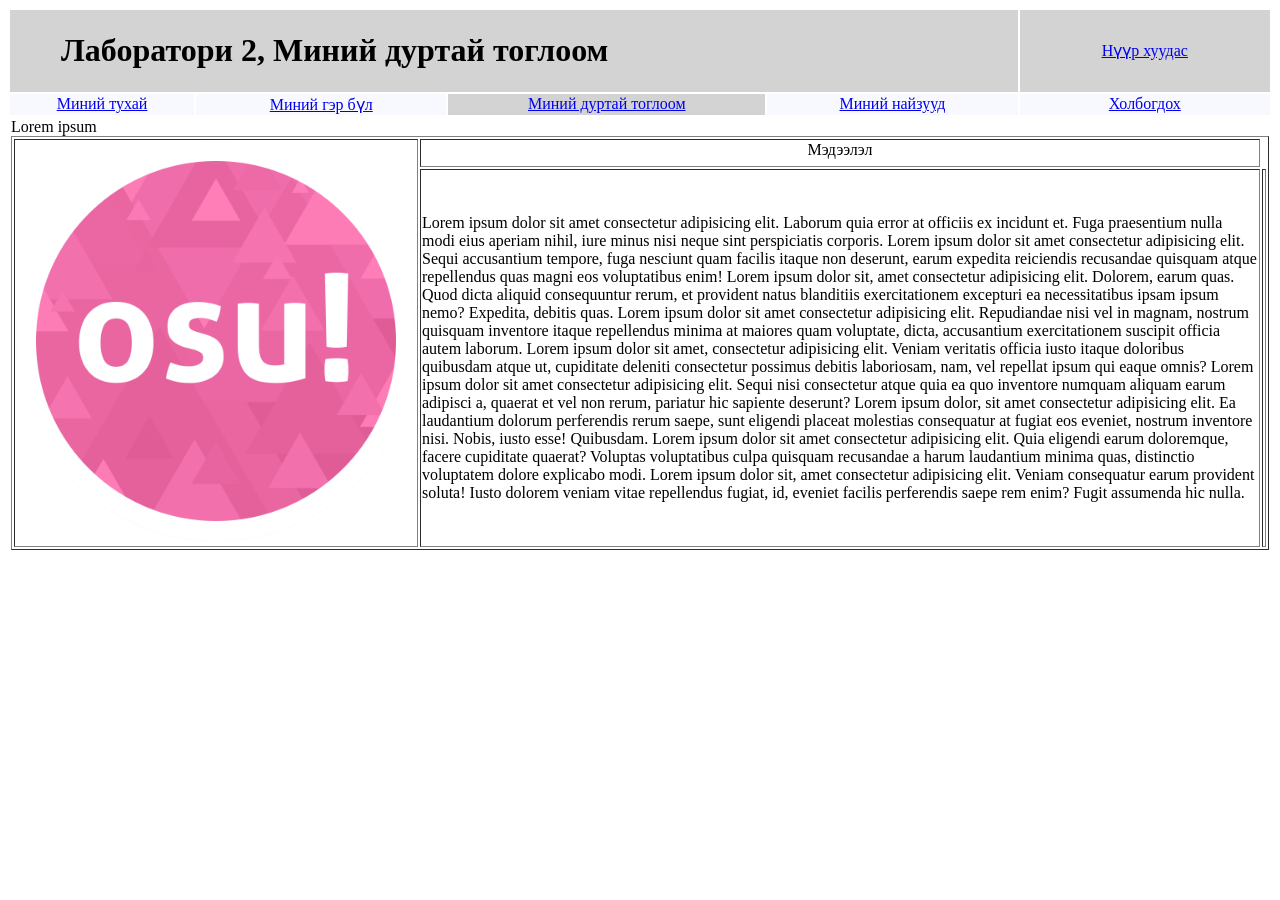
<file: togloom.html>
<!DOCTYPE html>
<html>

<head>
    <title>Minii durtai togloom</title>
</head>

<body>
    <style>
        .zai {
            padding-left: 50px;
        }
    </style>
    <Table width="100%">
        <tr bgcolor="lightgray">
            <td colspan="4" width="80%">
                <h1 class="zai">Лаборатори 2, Миний дуртай тоглоом</h1>
            </td>
            <td align="center" width="20%">
                <a href="index.html">Нүүр хуудас</a>
            </td>
        </tr>
        <tr bgcolor="ghostwhite">
            <td witdh="20%" align="center">
                <a href="miniituhai.html">Миний тухай</a>
            </td>
            <td width="20%" align="center">
                <a href="gerbul.html">Миний гэр бүл</a>
            </td>
            <td witdh="20%" align="center" bgcolor="lightgray">
                <a href="togloom.html">Миний дуртай тоглоом</a>
            </td>
            <td width="20%" align="center">
                <a href="naizuud.html">Миний найзууд</a>
            </td>
            <td width="20%" align="center">
                <a href="holbogdoh.html">Холбогдох</a>
            </td>
        </tr>

        <tr>
            <td colspan="5">
                <table border="1px">
                    <tr>Lorem ipsum
                        <td rowspan="2"><img src="img/osu.jpeg" width="auto" height="400px" alt="Osu togloomiin logo">
                        </td>
                        <td width="80%" colspan="4" align="center" style="vertical-align: top;">Мэдээлэл</td>
                    </tr>
                    <td colspan="4">Lorem ipsum dolor sit amet consectetur adipisicing elit. Laborum quia error at
                        officiis ex incidunt et. Fuga praesentium nulla modi eius aperiam nihil, iure minus nisi neque
                        sint perspiciatis corporis. Lorem ipsum dolor sit amet consectetur adipisicing elit. Sequi
                        accusantium tempore, fuga nesciunt quam facilis itaque non deserunt, earum expedita reiciendis
                        recusandae quisquam atque repellendus quas magni eos voluptatibus enim! Lorem ipsum dolor sit,
                        amet consectetur adipisicing elit. Dolorem, earum quas. Quod dicta aliquid consequuntur rerum,
                        et provident natus blanditiis exercitationem excepturi ea necessitatibus ipsam ipsum nemo?
                        Expedita, debitis quas. Lorem ipsum dolor sit amet consectetur adipisicing elit. Repudiandae
                        nisi vel in magnam, nostrum quisquam inventore itaque repellendus minima at maiores quam
                        voluptate, dicta, accusantium exercitationem suscipit officia autem laborum. Lorem ipsum dolor
                        sit amet, consectetur adipisicing elit. Veniam veritatis officia iusto itaque doloribus
                        quibusdam atque ut, cupiditate deleniti consectetur possimus debitis laboriosam, nam, vel
                        repellat ipsum qui eaque omnis? Lorem ipsum dolor sit amet consectetur adipisicing elit. Sequi
                        nisi consectetur atque quia ea quo inventore numquam aliquam earum adipisci a, quaerat et vel
                        non rerum, pariatur hic sapiente deserunt? Lorem ipsum dolor, sit amet consectetur adipisicing
                        elit. Ea laudantium dolorum perferendis rerum saepe, sunt eligendi placeat molestias consequatur
                        at fugiat eos eveniet, nostrum inventore nisi. Nobis, iusto esse! Quibusdam. Lorem ipsum dolor
                        sit amet consectetur adipisicing elit. Quia eligendi earum doloremque, facere cupiditate
                        quaerat? Voluptas voluptatibus culpa quisquam recusandae a harum laudantium minima quas,
                        distinctio voluptatem dolore explicabo modi. Lorem ipsum dolor sit, amet consectetur adipisicing
                        elit. Veniam consequatur earum provident soluta! Iusto dolorem veniam vitae repellendus fugiat,
                        id, eveniet facilis perferendis saepe rem enim? Fugit assumenda hic nulla.
                    <td>

        </tr>
    </table>
    </tr>
    </Table>
</body>

</html>
</file>
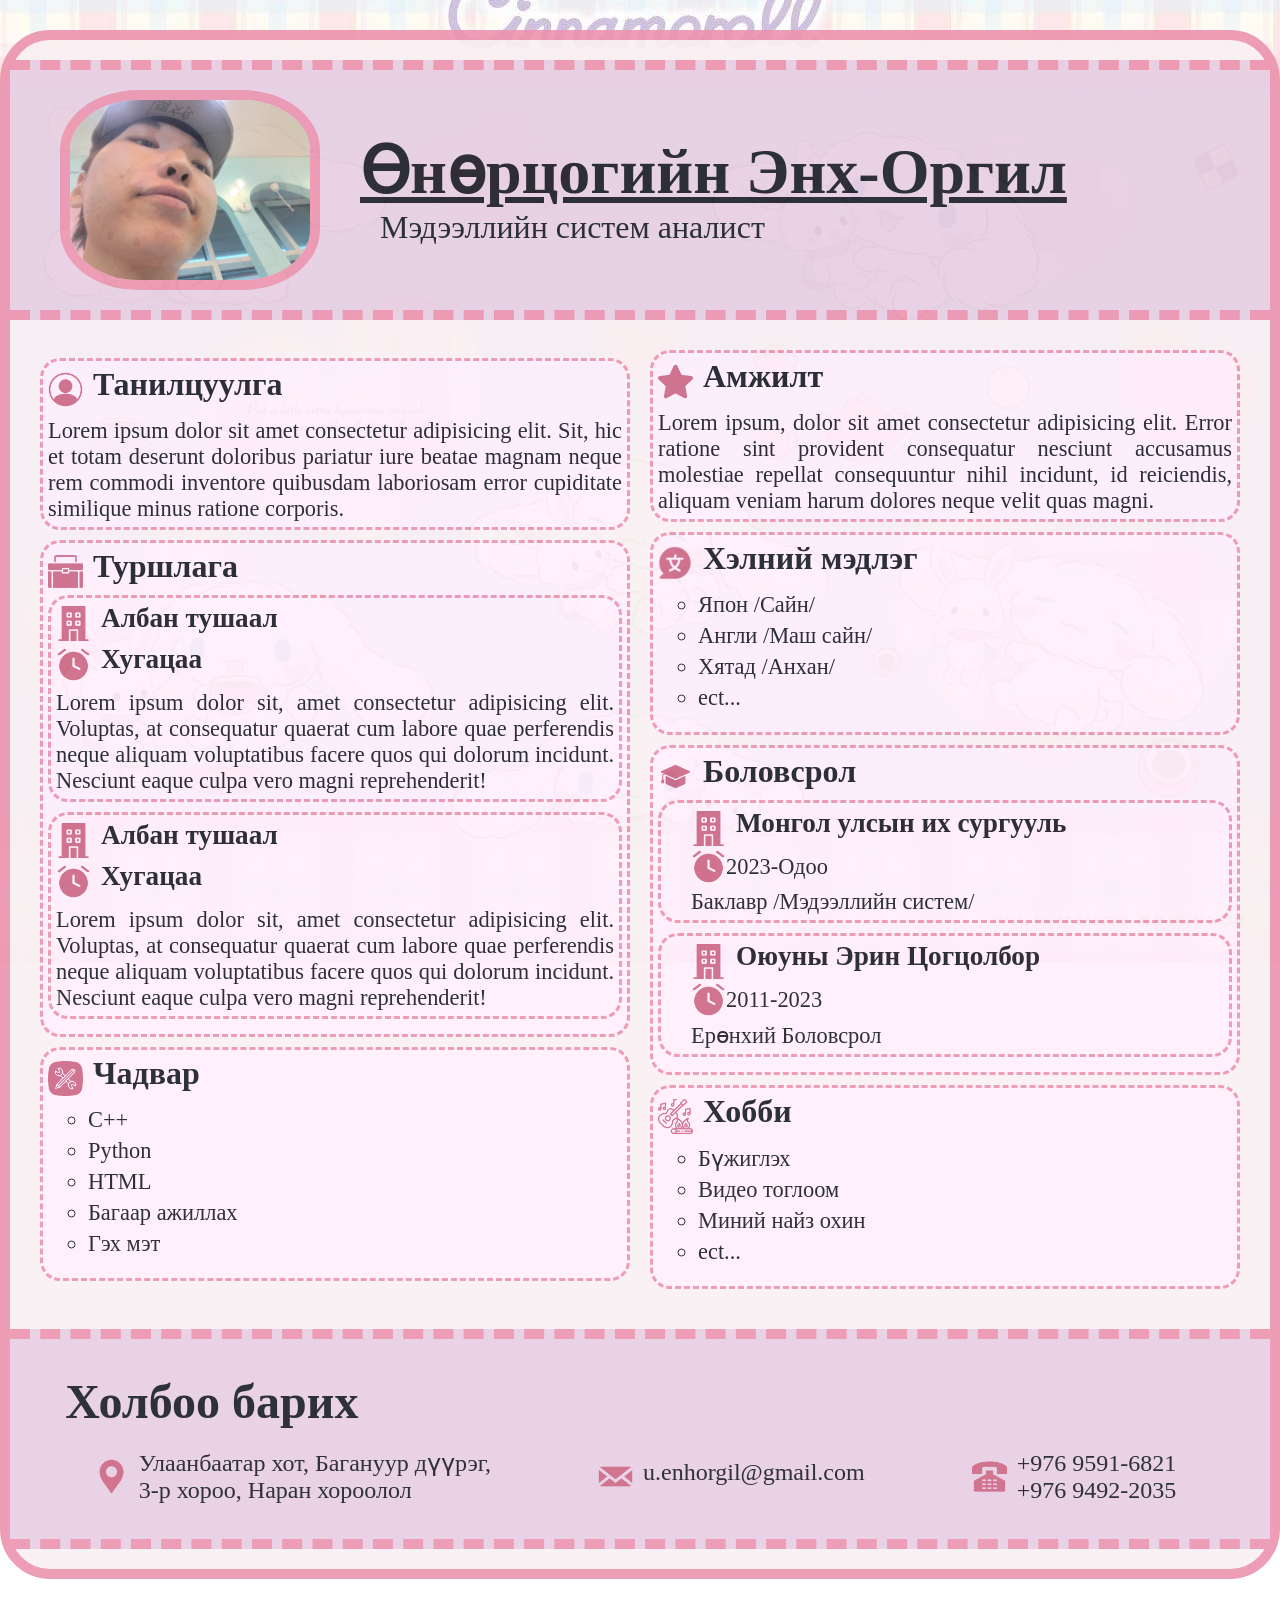
<file: lab 4/cv.html>
<!DOCTYPE html>
<html>

<head>
    <title>CV design</title>
    <link rel="stylesheet" href="cv.css">
</head>
<div class="container border font">
    <!--
    toloi medeelel
    -->
    <div class="header insideBorder">
        <img src="img/me.jpeg" alt="my picture" class="zurag border">
        <div class="bosoo">
            <h1 class="ner">Өнөрцогийн Энх-Оргил</h1>
            <p class="mergejil">Мэдээллийн систем аналист</p>
        </div>
    </div>
    <!--
    Gol biy heseg
    -->
    <div class="middle">
        <div class="haraldaa">
            <div class="bosoo">
                <div class="middle-info">
                    <div class="icon-text">
                        <img src="img/user.png" alt="user icon" class="icon">
                        <p class="garcigDotood">Танилцуулга</p>
                    </div>
                    <p class="normalText">Lorem ipsum dolor sit amet consectetur adipisicing elit. Sit, hic et totam
                        deserunt doloribus pariatur iure beatae magnam neque rem commodi inventore quibusdam laboriosam
                        error cupiditate similique minus ratione corporis.</p>
                </div>
                <div class="middle-info">
                    <div class="icon-text">
                        <img src="img/suitcase.png" alt="suitcase icon" class="icon">
                        <p class="garcigDotood">Туршлага</p>
                    </div>
                    <div class="middle-info">
                        <div class="icon-text">
                            <img src="img/building.png" alt="ajil icon" class="icon">
                            <p class="garcig-jijig">Албан тушаал</p>
                        </div>
                        <div class="icon-text">
                            <img src="img/alarm.png" alt="time icon" class="icon">
                            <p class="garcig-jijig">Хугацаа</p>
                        </div>
                        <p class="normalText">Lorem ipsum dolor sit, amet consectetur adipisicing elit. Voluptas, at
                            consequatur quaerat cum labore quae perferendis neque aliquam voluptatibus facere quos qui
                            dolorum incidunt. Nesciunt eaque culpa vero magni reprehenderit!</p>
                    </div>
                    <div class="middle-info">
                        <div class="icon-text">
                            <img src="img/building.png" alt="ajil icon" class="icon">
                            <p class="garcig-jijig">Албан тушаал</p>
                        </div>
                        <div class="icon-text">
                            <img src="img/alarm.png" alt="time icon" class="icon">
                            <p class="garcig-jijig">Хугацаа</p>
                        </div>
                        <p class="normalText">Lorem ipsum dolor sit, amet consectetur adipisicing elit. Voluptas, at
                            consequatur quaerat cum labore quae perferendis neque aliquam voluptatibus facere quos qui
                            dolorum incidunt. Nesciunt eaque culpa vero magni reprehenderit!</p>
                    </div>
                </div>
                <div class="middle-info">
                    <div class="icon-text">
                        <img src="img/tools.png" alt="skill icon" class="icon">
                        <p class="garcigDotood">Чадвар</p>
                    </div>
                    <ul>
                        <li class="normalText">C++</li>
                        <li class="normalText">Python</li>
                        <li class="normalText">HTML</li>
                        <li class="normalText">Багаар ажиллах</li>
                        <li class="normalText">Гэх мэт</li>
                    </ul>
                </div>
            </div>
            <div class="bosoo">
                <div class="middle-info">
                    <div class="icon-text">
                        <img src="img/favourite.png" alt="amjilt icon" class="icon">
                        <p class="garcigDotood">Амжилт</p>
                    </div>
                    <p class="normalText">Lorem ipsum, dolor sit amet consectetur adipisicing elit. Error ratione sint
                        provident consequatur nesciunt accusamus molestiae repellat consequuntur nihil incidunt, id
                        reiciendis, aliquam veniam harum dolores neque velit quas magni.</p>
                </div>
                <div class="middle-info">
                    <div class="icon-text">
                        <img src="img/translater.png" alt="helnii icon" class="icon">
                        <p class="garcigDotood">Хэлний мэдлэг</p>
                    </div>
                     <ul>
                        <li class="normalText">Япон /Сайн/</li>
                        <li class="normalText">Англи /Маш сайн/</li>
                        <li class="normalText">Хятад /Анхан/</li>
                        <li class="normalText">ect...</li>
                    </ul>
                </div>
                <div class="middle-info">
                    <div class="icon-text">
                        <img src="img/education.png" alt="bolovsrol icon" class="icon">
                        <p class="garcigDotood">Боловсрол</p>
                    </div>
                    <div class="middle-info" style="padding-left: 30px;">
                        <div class="icon-text">
                            <img src="img/building.png" alt="surguuli icon" class="icon">
                            <p class="garcig-jijig">Монгол улсын их сургууль</p>
                        </div>
                        <div class="icon-text">
                            <img src="img/alarm.png" alt="tsag icon" class="icon">
                            <p class="normalText">2023-Одоо</p>
                        </div>
                        <p class="normalText">Баклавр /Мэдээллийн систем/</p>
                    </div>
                    <div class="middle-info" style="padding-left: 30px;" >
                        <div class="icon-text">
                            <img src="img/building.png" alt="surguuli icon" class="icon">
                            <p class="garcig-jijig">Оюуны Эрин Цогцолбор</p>
                        </div>
                        <div class="icon-text">
                            <img src="img/alarm.png" alt="tsag icon" class="icon">
                            <p class="normalText">2011-2023 </p>
                        </div>
                        <p class="normalText">Ерөнхий Боловсрол</p>
                    </div>
                </div>
                <div class="middle-info">
                    <div class="icon-text">
                        <img src="img/guitar.png" alt="hobby icon" class="icon">
                        <p class="garcigDotood">Хобби</p>
                    </div>
                     <ul>
                        <li class="normalText">Бүжиглэх</li>
                        <li class="normalText">Видео тоглоом</li>
                        <li class="normalText">Миний найз охин</li>
                        <li class="normalText">ect...</li>
                    </ul>                    
                </div>
            </div>
        </div>
    </div>
    <!--
    Holbogdoh medeelel
    -->
    <div class="footer insideBorder">
        <div class="bosoo">
            <h1 class="garcig">Холбоо барих</h1>
            <div class="haraldaa">
                <div class="icon-text">
                    <img src="img/location.png" alt="location icon" class="icon">
                    <p class="footerText">Улаанбаатар хот, Багануур дүүрэг, <br>3-р хороо, Наран хороолол</p>
                </div>
                <div class="icon-text">
                    <img src="img/mail.png" alt="mail icon" class="icon">
                    <p class="footerText">u.enhorgil@gmail.com</p>
                </div>
                <div class="icon-text">
                    <img src="img/old-phone.png" alt="phone icon" class="icon">
                    <p class="footerText">+976 9591-6821<br>+976 9492-2035</p>
                </div>
            </div>
        </div>

    </div>
</div>


</html>
</file>
<file: lab 5/lab5.css>
*{
    box-sizing: border-box;
}
body{
    margin: 0;
}
.font{
    font-family: 'Lato', 'Lato bold';
}
/*
header iin deed heseg
*/
.header-top{
    display: flex;
    align-items: flex-end;
    width: 100%;
    height: 10vh;
    background-color: #1b1b6c;
    margin: 0;
    padding-left: 20px;
}
.header-top img{
    height: 8vh;
    width: auto;
}

.header-main{
    display: flex;
    align-items: center;
    width: 100%;
    height: 45vh;
    background-color: #13124f;
    margin: 0;
    padding: 50px;
}

.hello-world{
    font-size: 90px;
}

.header-desc{
    font-size: 25px
}

.header-main .column button{
    width: auto;
    background-color: #f61057;
    padding: 15px 20px;
    margin: 50px 0 0 0;
    border: 0;
    font-size: large;
    cursor: pointer;
    transition: 0.1s ease;
}

.header-main .column button:active{
    background-color: #af0b3f;
}

.column{
    display: flex;
    flex-direction: column;
    align-items: flex-start;
    margin: 0 20px 0 20px;
}

.font-white{
    color: white;
}

.font-bold{
    font-weight: bolder;
}

.body{
    display: flex;
    width: 100%;
    padding: 50px;
    padding: 0;
    margin: 0;
}

.row{
    display: flex;
    width: 100%;
    flex-direction: row;
    justify-content: space-around;
    padding-top: 50px;
}
.row .column:first-of-type{
    width: 67%;
    padding-left: 50px;
}

.row .column:nth-of-type(2){
    width: 33%;;
}

h1{
    width: 100%;
    font-size: 50px;
    font-weight:lighter;
    padding-bottom: 30px;
    border-bottom: solid #ebebeb;
    margin-bottom: 30px;
}

.paragraph{
    margin-top: 0;
    font-size: 20px;
}

h1+.paragraph{
    margin-bottom: 50px;
}

iframe{
    width: 100%;
    aspect-ratio: 16 / 9;
    height: auto;
}

.alert{
    display: flex;
    margin: 50px 0;
    width: 100%;
    background-color: #9090a5;
    padding: 20px;
    font-size: 20px;
    align-content: center;
}

.alert img{
    align-self: center;
    margin-right: 20px;
    width: 20px;
    height: 20px;
}

.footer{
    font-size: 20px;
    width: 100%;
    height: 8vh;
    background-color: #13124f;
    align-content: center;
    padding: 10px 50px;
}

.body .row .column button{
    display: flex;
    flex-direction: row;
    justify-content: center;
    align-items: center;
    width: 100%;
    background-color: #f61057;
    padding: 15px 20px;
    margin: 0;
    border: 0;
    font-size: large;
    cursor: pointer;
    transition: 0.05 ease;
}

.body .row .column button:active{
    background-color: #af0b3f;
} 

.body .row .column button img{
    width: 20px;
    height: auto;
    margin: 0 10px;
}

.notif-number{
    margin: 0 10px;
    background-color:#352ba5;
    padding: 5px 10px;
    border-radius: 50%;
}

.greet{
    display: flex;
    margin-top: 30px;
    width: 100%;
    padding: 0;
}

.body .column .greet .column{
    padding: 0;
    margin: 0;
    width: 100%;
}
.greet-head{
    padding: 20px;
    background-color:#9090a5 ;
    width: 100%;
    font-size: 25px;
}

.greet-body{
    background-color: #13124f;
    width: 100%;
    padding: 30px 20px;
}

.greet-body input{
    width: 100%;
    background-color:#1b1b6c;
    color: lightgray;
    padding: 10px 20px;
    font-size: 20px;
    border-left: 0;
    border-right: 0;
    border-bottom: solid 5px #9090a5;
    margin: 10px 0 20px 0;
}

.greet-footer{
    display: flex;
    background-color: #352ba5;
    width: 100%;
    justify-content: center;
    font-size: 14px;
    padding: 15px;
}

.vote{
    margin-top: 40px;
    border: lightgray solid 3px;
    padding: 25px 20px;
    font-size: 21px;
}

.progress-bar-left{
    width: 100%;
    height: 1.5vh;
    background-color: #f61057;
}

.progress-bar-right{
    width: 100%;
    height: 1.5vh;
    background-color: #2ad392;
}

.vote .row:nth-of-type(1){
    padding-top: 15px;
}

.vote .row:nth-of-type(2){
    padding-top: 30px;
}

.vote.font-bold .row button{
    margin: 0 10px;
}

.vote.font-bold .row button:last-of-type{
    background-color: white;
    border: solid #2ad392 3px;
    color: #2ad392;
}

.vote.font-bold .row button:last-of-type:active{
    background-color: rgb(185, 185, 185);
}

@media (max-width: 768px){

    .header-top{
        display: flex;
        align-items: flex-end;
        justify-content: center;
        width: 100%;
        height: 6vh;
        background-color: #1b1b6c;
        margin: 0;
    }
    .header-top img{
        height: 5vh;
        width: auto;
    }

    .header-main{
        display: flex;
        align-items: center;
        justify-content: center;
        width: 100%;
        height: 35vh;
        background-color: #13124f;
        margin: 0;
        padding: 20px;
    }

    .hello-world{
        font-size: 5em;
    }

    .header-desc{
        font-size: 1.3em;
    }

    .header-main .column button{
        display: flex;
        width: auto;
        background-color: #f61057;
        padding: 15px 20px;
        margin: 50px 0 0 0;
        border: 0;
        font-size: large;
        cursor: pointer;
        transition: 0.1s ease;
        justify-self: center;
    }

    .header-main .column button:active{
        background-color: #af0b3f;
    }

    .row .column:first-of-type,
    .row .column:nth-of-type(2){
        width: 100%;
        margin: 0;
        padding: 20px;
    }
    .body .row:only-child{
        display: flex;
        flex-direction: column;
        padding: 0;
    }
    h1{
        margin-top: 10px;
    }

    .footer{
        font-size: 1em;
        width: 100%;
        height: 3vh;
        background-color: #13124f;
        align-content: center;
        padding: 10px;
        margin: 0;
    }
    
}

@media (max-width: 480px){
    .header-top{
        display: flex;
        align-items: flex-end;
        justify-content: center;
        width: 100%;
        height: 6vh;
        background-color: #1b1b6c;
        margin: 0;
    }
    .header-top img{
        height: 5vh;
        width: auto;
    }

    .header-main{
        display: flex;
        align-items: center;
        justify-content: center;
        width: 100%;
        height: 35vh;
        background-color: #13124f;
        margin: 0;
        padding: 20px;
    }

    .hello-world{
        font-size: 3em;
    }

    .header-desc{
        font-size: 1em;
    }

    .header-main .column button{
        display: flex;
        width: auto;
        background-color: #f61057;
        padding: 15px 20px;
        margin: 50px 0 0 0;
        border: 0;
        font-size: large;
        cursor: pointer;
        transition: 0.1s ease;
        justify-self: center;
    }

    .header-main .column button:active{
        background-color: #af0b3f;
    }

    .row .column:first-of-type,
    .row .column:nth-of-type(2){
        width: 100%;
        margin: 0;
        padding: 20px;
    }
    .body .row:only-child{
        display: flex;
        flex-direction: column;
        padding: 0;
    }
    h1{
        margin-top: 20px;
        font-size: 2.3em;
    }
    .paragraph{
        font-size: 1.1em;
    }

    .footer{
        font-size: 1em;
        width: 100%;
        height: 5vh;
        background-color: #13124f;
        align-content: center;
        padding-left: 10px;
        margin: 0;
    }
    .body .row .column{
        margin: 0;
        padding-top: 0;
        padding-bottom: 0;
    }
    .vote{
        margin-bottom: 20px;
    }
}
</file>
<file: lab8/styles.css>
.border{
    border: solid 2px black;
    padding: 3vh 5vh;
    background-color: antiquewhite;
}

.border:first-of-type{
    background-color: beige;
}

h1{
    font-size: 2.5em;
}

.text-input{
    width: 30vh;
    height: 3vh;
    font-size: 1em;
}

.button{
    width: auto;
    height: 3.7vh;
    font-size: 1em;
}
</file>
<file: facebook.css>
.whitefont{
    color: white;
}
.boldfont{
    font-weight: bolder;
}
.font{
    font-family: klavika, sans-serif;
}
.deepbluebackground{
    background-color: #063970;
}

h1{
    margin: 0;
    padding: 0;
    color: #0062cb;
    font-size: 90px;
    font-weight: bolder;
    font-family: klavika, sans-serif;
}
.padding{
    padding: 15px;
}

.cellborder {
    border: 2px solid #063970;
}

.border{
    border: 2px solid #063970;
    border-color: #063970;
    border-collapse: collapse;
}

.tasarhaiBorder{
    border: 2px dotted #063970;
}
ul{
    list-style-type: none;
    padding: 0;
    margin: 0;
}
a{
    text-decoration: none;
}
a:hover{
    color: coral;
    font-weight: bolder;
}
.removepadding{
    padding: 0;
    margin: 0;
    line-height: 0;
}

.textright{
    text-align: right;
}
</file>
<file: lab 4/cv.css>
*{
    box-sizing: border-box;
}

.container{
    max-width: 1280px;
    width: 100%;
    height: auto;
    background-color: #FAF0F3;
    opacity: 0.9;
    margin: 30px auto;
    padding: 20px 0;
}
.border{
    border: 10px solid #ec93ae;
    border-radius: 50px;
}

body{
    margin: 0;
    background-image: url('img/cinnamoroll-with-mell-mell-doll-f4zrfwy0g87tdbea.jpg');
    background-size: cover;
    background-position: center;
    background-repeat: no-repeat;
    background-attachment: fixed;
}
.insideBorder{
    border-bottom: 10px solid #ec93ae;
    border-right: 0;
    border-left: 0;
    border-top:  10px solid #ec93ae;
    border-style:dashed ;
}
.header{
    margin: 0 0;
    padding: 20px;
    display: flex;
    min-height: 250px;
    background-color: #E7CEE3;
    align-items: center;
    justify-content: flex-start;
}
.zurag{
    width: auto;
    height: 200px;
    justify-self: flex-start; 
    border-radius: 30%;
    margin-left: 30px;
}
.font{
    font-family: 'Comic Sans MS', Comic Sans, cursive;
}
.bosoo{
    display: flex;
    flex-direction: column;
    width: 100%;
    margin: 10px;
}
.ner{
    margin: 0 0 0 30px;
    font-size: 4em;
    color: #191B24;
    text-decoration: underline;
}
.mergejil{
    margin: 0 0 0 50px;
    font-size: 2em;
    color:#191B24;
    transition: 0.3s;
}
.mergejil:hover{
    font-size: 2.5em;
    font-weight: bold;
}
.garcig{
    color: #191B24;
    margin: 0 0 20px 20px;
    font-size: 3em;
}
.footer{
    display: flex;
    padding: 2%;
    background-color: #E7CEE3;
    width: 100%;
}
.icon-text{
    display: flex;
    justify-content: flex-start;
}
.icon{
    width: 35px; 
    height: fit-content;
    align-self: center;
}
.haraldaa{
    display: flex;
    align-items: center;
    justify-content: space-around;
}
.footerText{
    color: #191B24;
    font-size: 1.5em;
    margin: 0 10px;
    padding: 0;
    transition: 0.3s ease;
}
.footerText:hover{
    transform: translateY(-10px);
    font-size: 1.8em;
    font-weight: bold;
    margin-bottom: -20px;
}
/*
dund hesgt hereglesen
*/
.middle{
    display: flex;
    padding: 20px;
    overflow: visible;
}
.middle-info{
    display: flex;
    flex-direction: column;
    width: 100%;
    margin-bottom: 10px;
    border-style: dashed;
    border-radius: 20px;
    background-color: #ffeffc;
    padding: 5px;
    border-color:#ec93ae;
    transition: 0.3s ease;
}
.middle-info:hover{
    border-style: solid;
    border-radius: 40px;
    background-color: #f2fdfd;
    padding: 10px;
    border-color:#90c8f7;

}
.garcigDotood{
    color: #191B24;
    margin: 0 0 10px 10px;
    font-size: 2em;
    font-weight: bold;
    transition: 0.3s ease;
}
.middle-info:hover .garcigDotood{
    font-size: 2.2em;
    transform: translateX(-8px);
}
.garcig-jijig{
    color: #191B24;
    margin: 0 0 10px 10px;
    font-size: 1.7em;
    font-weight: bold;
    transition: 0.3s ease;
}
.middle-info:hover .garcig-jijig{
    font-size: 2em;
    transform: translateX(-8px);
}
.normalText{
    color: #191B24;
    margin: 5px 0 0 0;
    font-size: 1.4em;
    text-align: justify;
    transition: 0.3s ease;
}
.middle-info:hover .normalText{
    font-size: 1.5em;
}
ul{
    margin-top: 0;
    list-style-type:circle;
}
</file>
